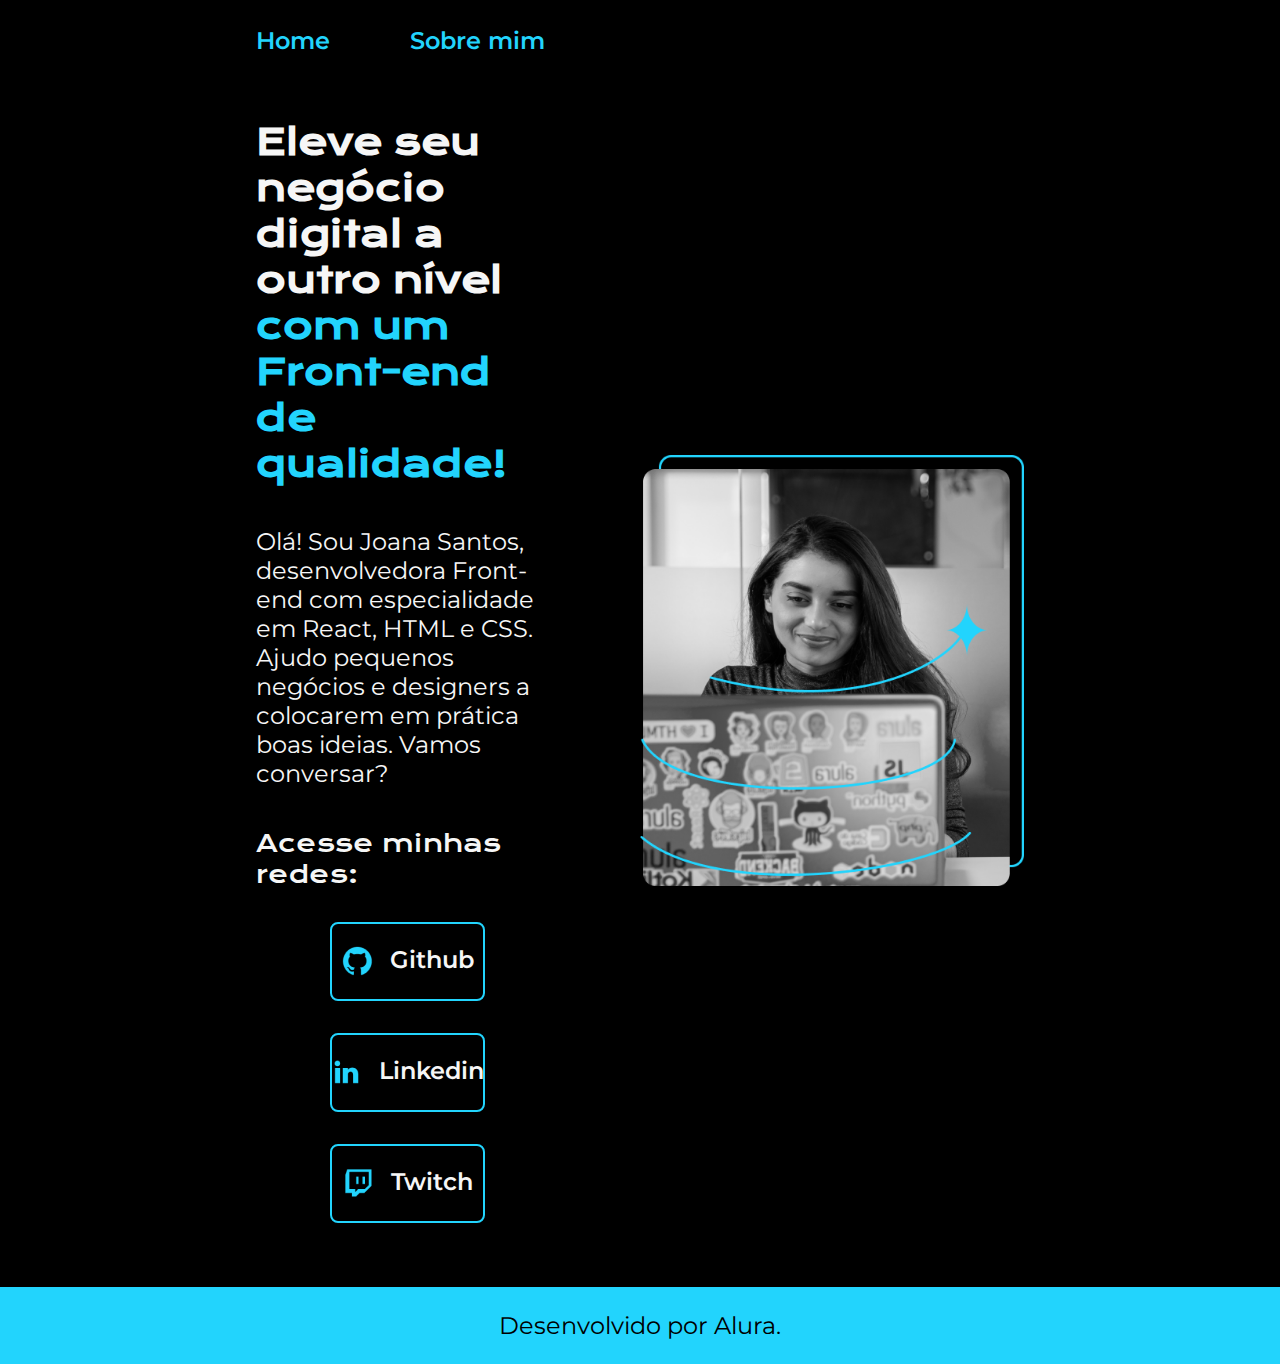
<file: index.html>
<!DOCTYPE html>
<html lang="pt-br">

<head>
    <meta charset="UTF-8">
    <meta name="viewport" content="width=device-width, initial-scale=1.0">
    <title>Portifolio</title>
    <link rel="stylesheet" href="./styles/style.css">
</head>

<body>
    <header class="cabecalho">
        <nav class="cabecalho__menu">
            <a class="cabecalho__menu__link" href="index.html">Home</a>
            <a class="cabecalho__menu__link" href="about.html">Sobre mim</a>
        </nav>
    </header>
    <main class="apresentacao">
        <section class="apresentacao__conteudo">
            <h1 class="apresentacao__conteudo__titulo">Eleve seu negócio digital a outro nível <strong class="titulo-destaque">com um Front-end de qualidade!</strong></h1>
            <p class="apresentacao__conteudo__texto">Olá! Sou Joana Santos, desenvolvedora Front-end com especialidade em React, HTML e CSS. 
                Ajudo pequenos negócios e designers a colocarem em prática boas ideias. Vamos conversar?</p>
            <div class="apresentacao__links">
            <h2 class="apresentacao__links__subtitulo">Acesse minhas redes:</h2>
            <a class="apresentacao__links__navegacao" href="https://github.com/rafaballerini">
                <img src="./assets/github.png">
                Github
            </a>
            <a class="apresentacao__links__navegacao" href="https://linkedin.com/in/rafaellaballerini">
                <img src="./assets/linkedin.png">
                Linkedin
            </a>
            <a class="apresentacao__links__navegacao" href="https://twitch.tv/guilimadev">
                <img src="./assets/twitch.png">
                Twitch
            </a>            
            </div>
        </section>
        <img class="apresentacao__imagem" src="./assets/imagem.png" alt="Foto da Joana Santos programando">
    </main>

    <footer class="rodape">
        <p>Desenvolvido por Alura.</p>
    </footer>
</body>

</html>
</file>
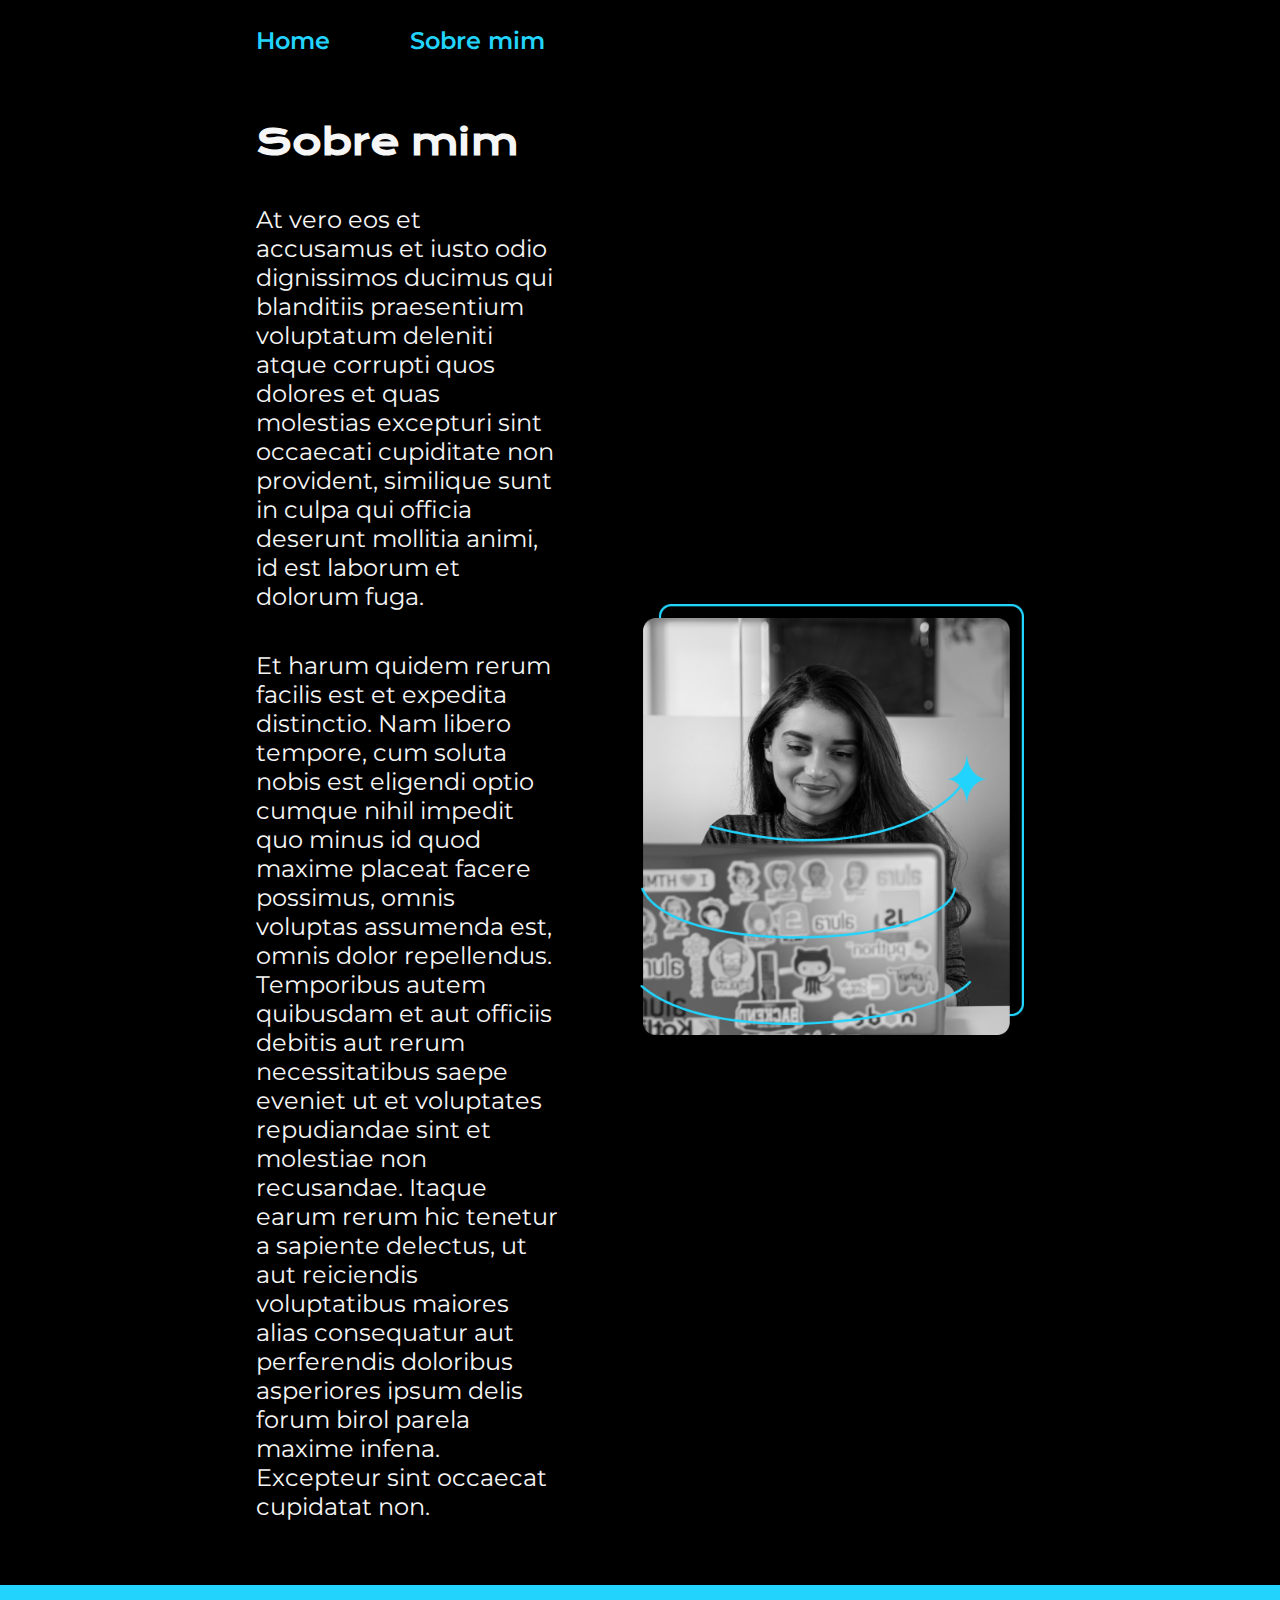
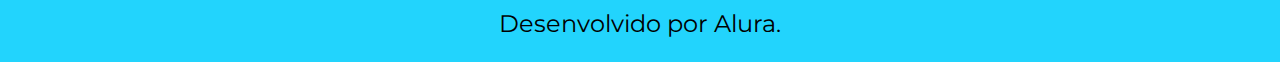
<file: about.html>
<!DOCTYPE html>
<html lang="pt-br">
<head>
    <meta charset="UTF-8">
    <meta name="viewport" content="width=device-width, initial-scale=1.0">
    <title>Sobre mim</title>
    <link rel="stylesheet" href="./styles/style.css">
</head>
<body>
    <header class="cabecalho">
        <nav class="cabecalho__menu">
            <a class="cabecalho__menu__link" href="index.html">Home</a>
            <a class="cabecalho__menu__link" href="about.html">Sobre mim</a>
        </nav>
    </header>

    <main class="apresentacao">
        <section class="apresentacao__conteudo">
            <h1 class="apresentacao__conteudo__titulo">Sobre mim</h1>
            <p class="apresentacao__conteudo__texto">At vero eos et accusamus et iusto odio dignissimos ducimus qui blanditiis praesentium voluptatum deleniti atque corrupti 
                quos dolores et quas molestias excepturi sint occaecati cupiditate non provident, similique sunt in culpa qui officia deserunt 
                mollitia animi, id est laborum et dolorum fuga.</p>
            <p class="apresentacao__conteudo__texto">Et harum quidem rerum facilis est et expedita distinctio. Nam libero tempore, cum soluta nobis est eligendi optio cumque 
                nihil impedit quo minus id quod maxime placeat facere possimus, omnis voluptas assumenda est, omnis dolor repellendus. 
                Temporibus autem quibusdam et aut officiis debitis aut rerum necessitatibus saepe eveniet ut et voluptates repudiandae sint et 
                molestiae non recusandae. Itaque earum rerum hic tenetur a sapiente delectus, ut aut reiciendis voluptatibus maiores alias 
                consequatur aut perferendis doloribus asperiores ipsum delis forum birol parela maxime infena. Excepteur sint occaecat cupidatat non.
            </p>
        </section>
        <img class="apresentacao__imagem" src="./assets/imagem.png" alt="Foto da Joana Santos programando">
    </main>

    <footer class="rodape">
        <p>Desenvolvido por Alura.</p>
    </footer>
</body>
</html>
</file>
<file: styles/style.css>
@import url('https://fonts.googleapis.com/css2?family=Krona+One&display=swap');
@import url('https://fonts.googleapis.com/css2?family=Montserrat&display=swap');
@import url('https://fonts.googleapis.com/css2?family=Montserrat:wght@600&display=swap');

:root {
    --cor-primaria: #000000;
    --cor-secundaria: #F6F6F6;
    --cor-terciaria: #22D4FD;
    --cor-hover: #272727;

    --font-primaria: "Krona One", sans-serif;
    --font-secundaria: "Montserrat", sans-serif;
}

* {
    margin: 0;
    padding: 0;
}

body {
    box-sizing: border-box;
    background-color: var(--cor-primaria);
    color: var(--cor-secundaria);
}

.cabecalho {
    padding: 2% 0% 0% 20%;
}

.cabecalho__menu {
    display: flex;
    gap: 80px;
}

.cabecalho__menu__link {
    font-family: var(--font-secundaria);
    font-size: 1.5rem;
    font-weight: 600;
    color: var(--cor-terciaria);
    text-decoration: none;
}

.apresentacao {
    padding: 5% 20%;
    gap: 82px;
    display: flex;
    align-items: center;
    justify-content: space-between;
}

.apresentacao__conteudo {
    width: 50%;
    display: flex;
    flex-direction: column;
    gap: 40px;

}

.apresentacao__conteudo__titulo {
    font-size: 2.25rem;
    font-family: var(--font-primaria);
}

.titulo-destaque{
    color: var(--cor-terciaria);
}

.apresentacao__conteudo__texto {
    font-size: 1.5rem;
    font-family: var(--font-secundaria);
}

.apresentacao__links {
    display: flex;
    justify-content: space-between;
    flex-direction: column;
    align-items: center;
    gap: 32px;
}

.apresentacao__links__subtitulo {
    font-size: 1.5rem;
    font-family: var(--font-primaria);
    font-weight: 400;
}

.apresentacao__links__navegacao {
    /* background-color: #22D4FD; */
    display: flex;
    justify-content: center;
    gap: 16px;
    border: 2px solid var(--cor-terciaria);
    border-radius: 8px;
    width: 50%;
    text-align: center;    
    font-size: 1.5rem;
    font-family: var(--font-secundaria);
    font-weight: 600;
    padding: 21.5px 0;
    text-decoration: none;
    color: var(--cor-secundaria);
}

.apresentacao__links__link:hover {
    background-color: var(--cor-hover);
}

.apresentacao__imagem {
    width: 50%;
}

.rodape {
    padding: 24px;
    text-align: center;
    color: var(--cor-primaria);
    background-color: var(--cor-terciaria);
    font-family: var(--font-secundaria);
    font-size: 1.5rem;
    font-weight: 400;
}

@media (max-width:1200px) {
    .cabecalho {
        padding: 10%;
    }

    .cabecalho__menu {
        justify-content: center;
    }

    .apresentacao {
        padding: 5%;
        flex-direction: column-reverse;
    }  
    
    .apresentacao__conteudo {
        width: auto;
    }
}
</file>
